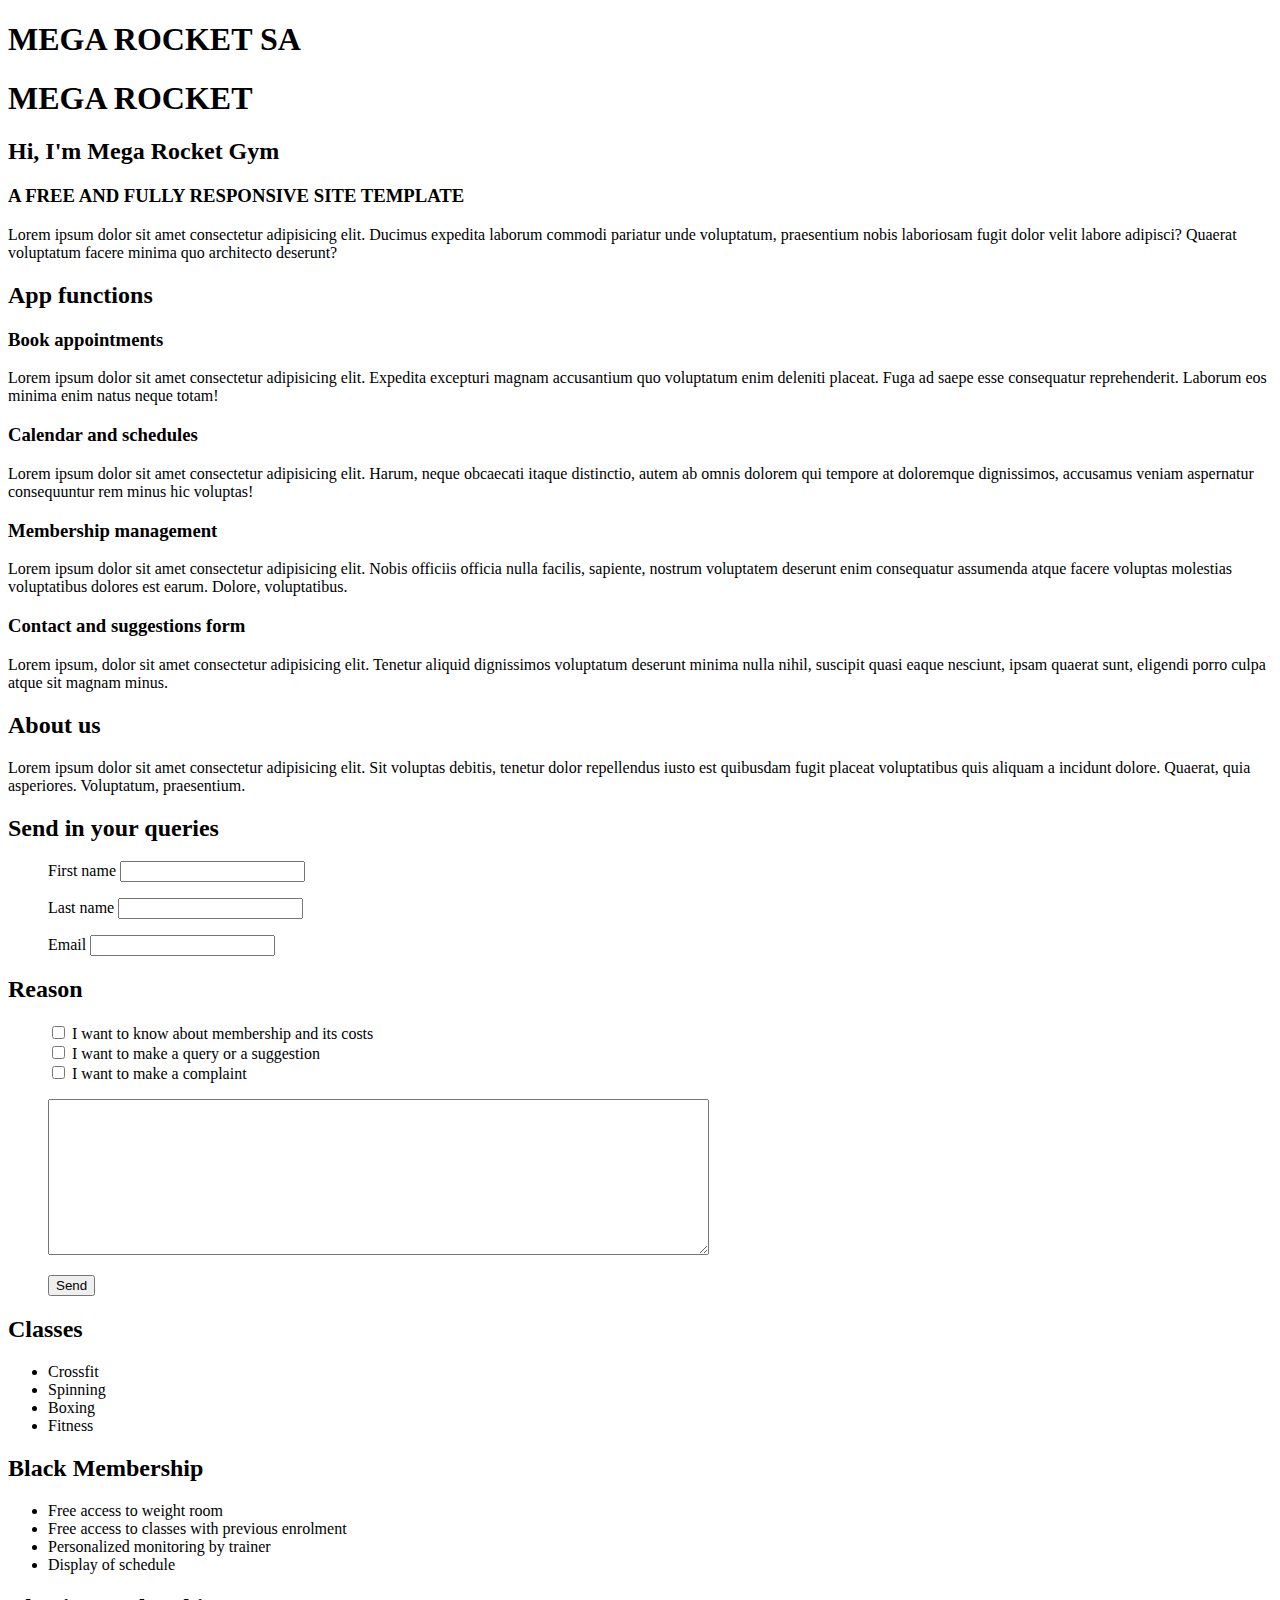
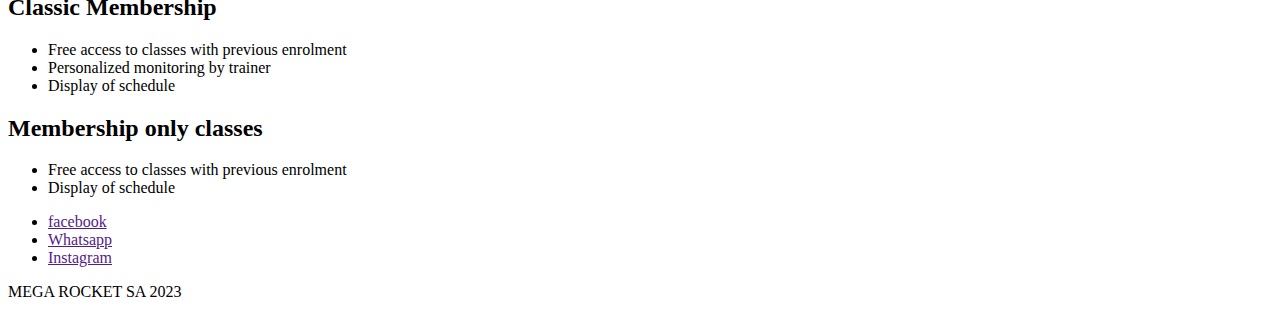
<file: Week-02/index.html>
<!DOCTYPE html>
<html lang="en">
    <head>
        <meta charset="UTF-8">
        <meta http-equiv="X-UA-Compatible" content="IE=edge">
        <meta name="viewport" content="width=device-width, initial-scale=1.0">
        <title>Document</title>
    </head>
    <body>
        <header>
            <h1>MEGA ROCKET SA</h1>
        </header>
            <div>
                <h1>MEGA ROCKET</h1>
                <h2>Hi, I'm Mega Rocket Gym</h2>
                <h3>A FREE AND FULLY RESPONSIVE SITE TEMPLATE</h3>
                <p>Lorem ipsum dolor sit amet consectetur adipisicing elit. Ducimus expedita laborum commodi pariatur unde voluptatum, praesentium nobis laboriosam fugit dolor velit labore adipisci? Quaerat voluptatum facere minima quo architecto deserunt?</p>
            </div>
            <div>
                <h2>App functions</h2>
                <h3>Book appointments</h3>
                <p>Lorem ipsum dolor sit amet consectetur adipisicing elit. Expedita excepturi magnam accusantium quo voluptatum enim deleniti placeat. Fuga ad saepe esse consequatur reprehenderit. Laborum eos minima enim natus neque totam!</p>
                <h3>Calendar and schedules</h3>
                <p>Lorem ipsum dolor sit amet consectetur adipisicing elit. Harum, neque obcaecati itaque distinctio, autem ab omnis dolorem qui tempore at doloremque dignissimos, accusamus veniam aspernatur consequuntur rem minus hic voluptas!</p>
                <h3>Membership management</h3>
                <p>Lorem ipsum dolor sit amet consectetur adipisicing elit. Nobis officiis officia nulla facilis, sapiente, nostrum voluptatem deserunt enim consequatur assumenda atque facere voluptas molestias voluptatibus dolores est earum. Dolore, voluptatibus.</p>
                <h3>Contact and suggestions form</h3>
                <p>Lorem ipsum, dolor sit amet consectetur adipisicing elit. Tenetur aliquid dignissimos voluptatum deserunt minima nulla nihil, suscipit quasi eaque nesciunt, ipsam quaerat sunt, eligendi porro culpa atque sit magnam minus.</p>
            </div>
            <div>
                <h2>About us</h2>
                <p>Lorem ipsum dolor sit amet consectetur adipisicing elit. Sit voluptas debitis, tenetur dolor repellendus iusto est quibusdam fugit placeat voluptatibus quis aliquam a incidunt dolore. Quaerat, quia asperiores. Voluptatum, praesentium.</p>
            </div>
            <div>
                <form>
                    <h2>Send in your queries</h2>
                <ul>
                    <label>First name</label>
                    <input type="text" id="name" name="name">
                </ul>
                <ul>
                    <label for="lname">Last name</label>
                    <input type="text" id="lname" name="lname">
                </ul>
                <ul>
                    <label for="name">Email</label>
                    <input type="text" id="email" email="email">
                </ul>    
                
                <h2>Reason</h2>
                <ul>
                    <label><input type="checkbox" id="menbresiasycostos" value="membresiasycostos"> I want to know about membership and its costs</label><br>
                    <label><input type="checkbox" id="consulta" value="consulta"> I want to make a query or a suggestion</label><br>
                    <label><input type="checkbox" id="reclamo" value="reclamo"> I want to make a complaint</label><br>
                </ul>
                <ul>
                <textarea name="text" id="text" cols="80" rows="10"></textarea>
                </ul>
                <ul>
                <input type="button" value="Send">
                </ul>
                </form>
            </div>
            <div>
                <h2>Classes</h2>
                <ul>
                    <li>Crossfit</li>
                    <li>Spinning</li>
                    <li>Boxing</li>
                    <li>Fitness</li>
                </ul>
                <h2>Black Membership</h2>
                <ul>
                    <li>Free access to weight room</li>
                    <li>Free access to classes with previous enrolment</li>
                    <li>Personalized monitoring by trainer</li>
                    <li>Display of schedule</li>
                </ul>
                <h2>Classic Membership</h2>
                <ul>
                    <li>Free access to classes with previous enrolment</li>
                    <li>Personalized monitoring by trainer</li>
                    <li>Display of schedule</li>
                </ul>
                <h2>Membership only classes</h2>
                <ul>
                    <li>Free access to classes with previous enrolment</li>
                    <li>Display of schedule</li>
                </ul>
            </div>
        <footer>
            <ul>
                <li><a href="">facebook </a></li>
                <li><a href="">Whatsapp </a></li>
                <li><a href="">Instagram </a></li>
            </ul>

            MEGA ROCKET SA 2023
        </footer>
        
    </body>
</html>
</file>
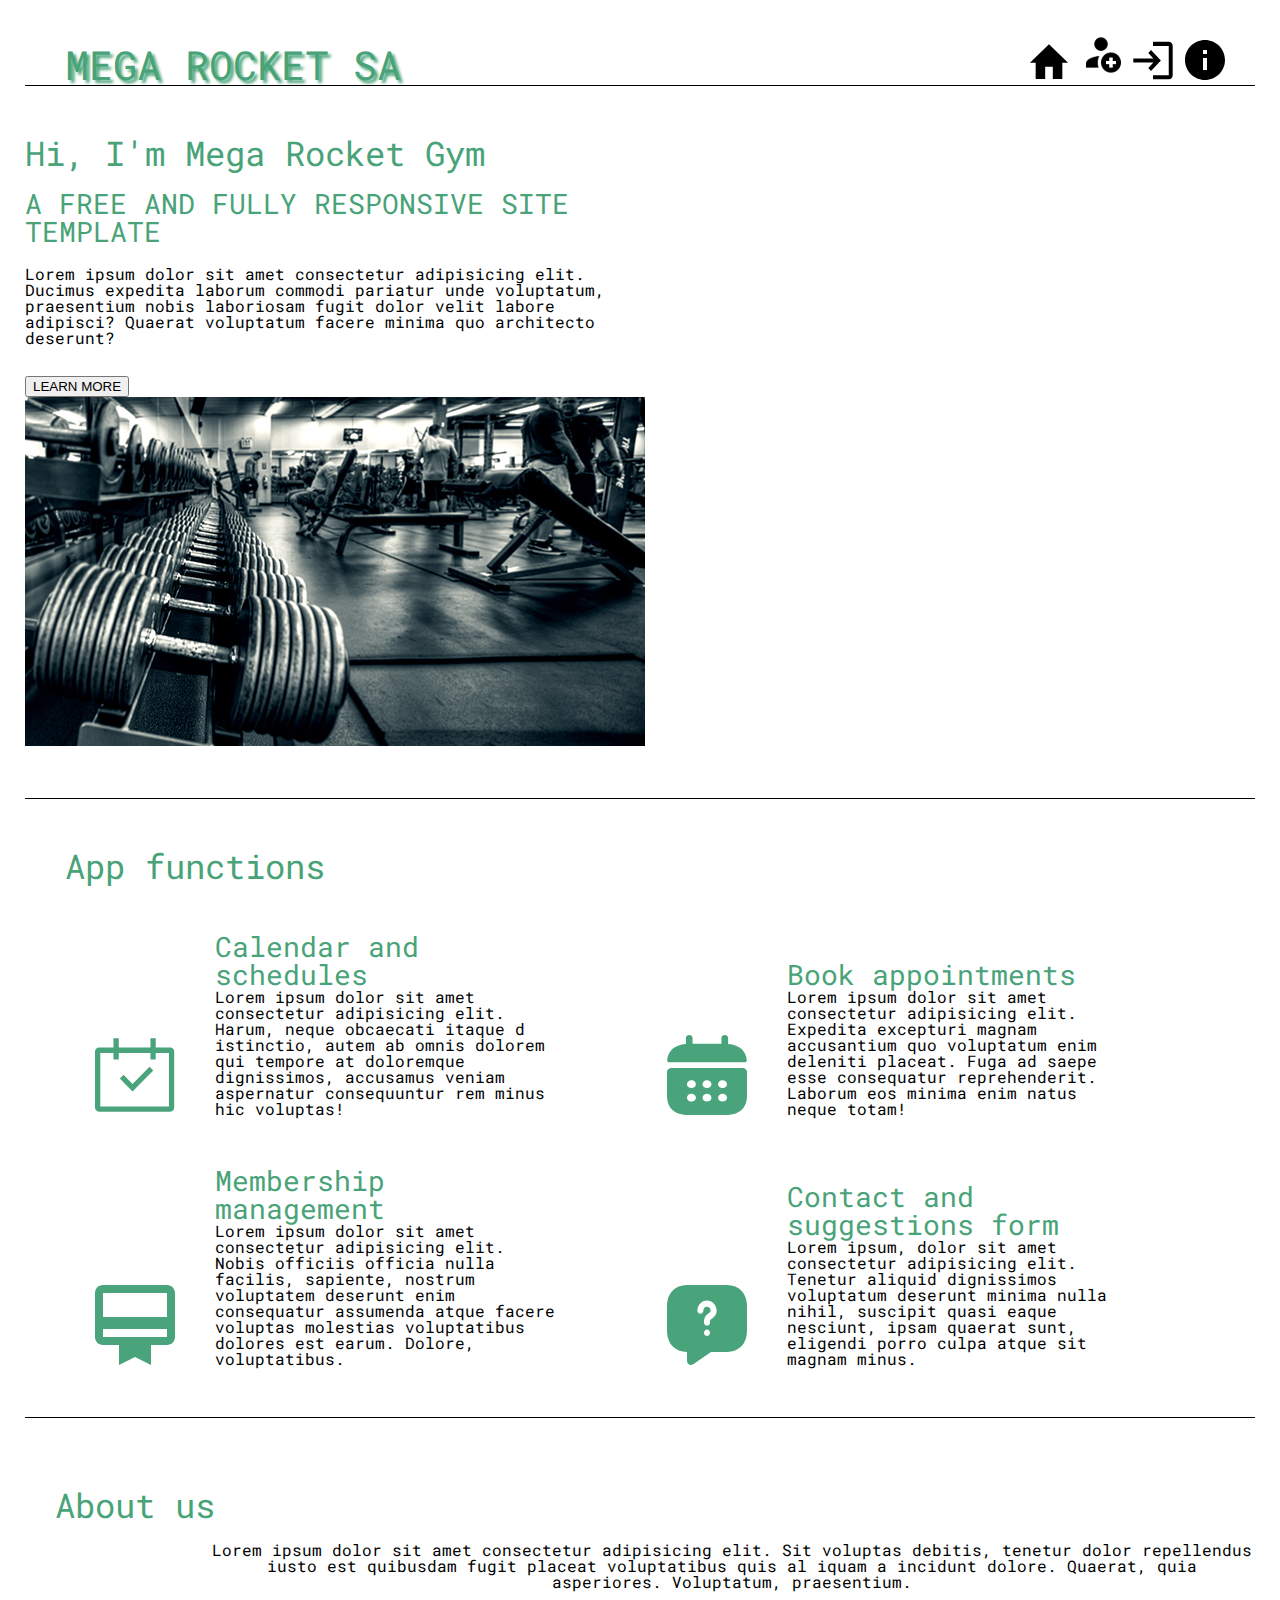
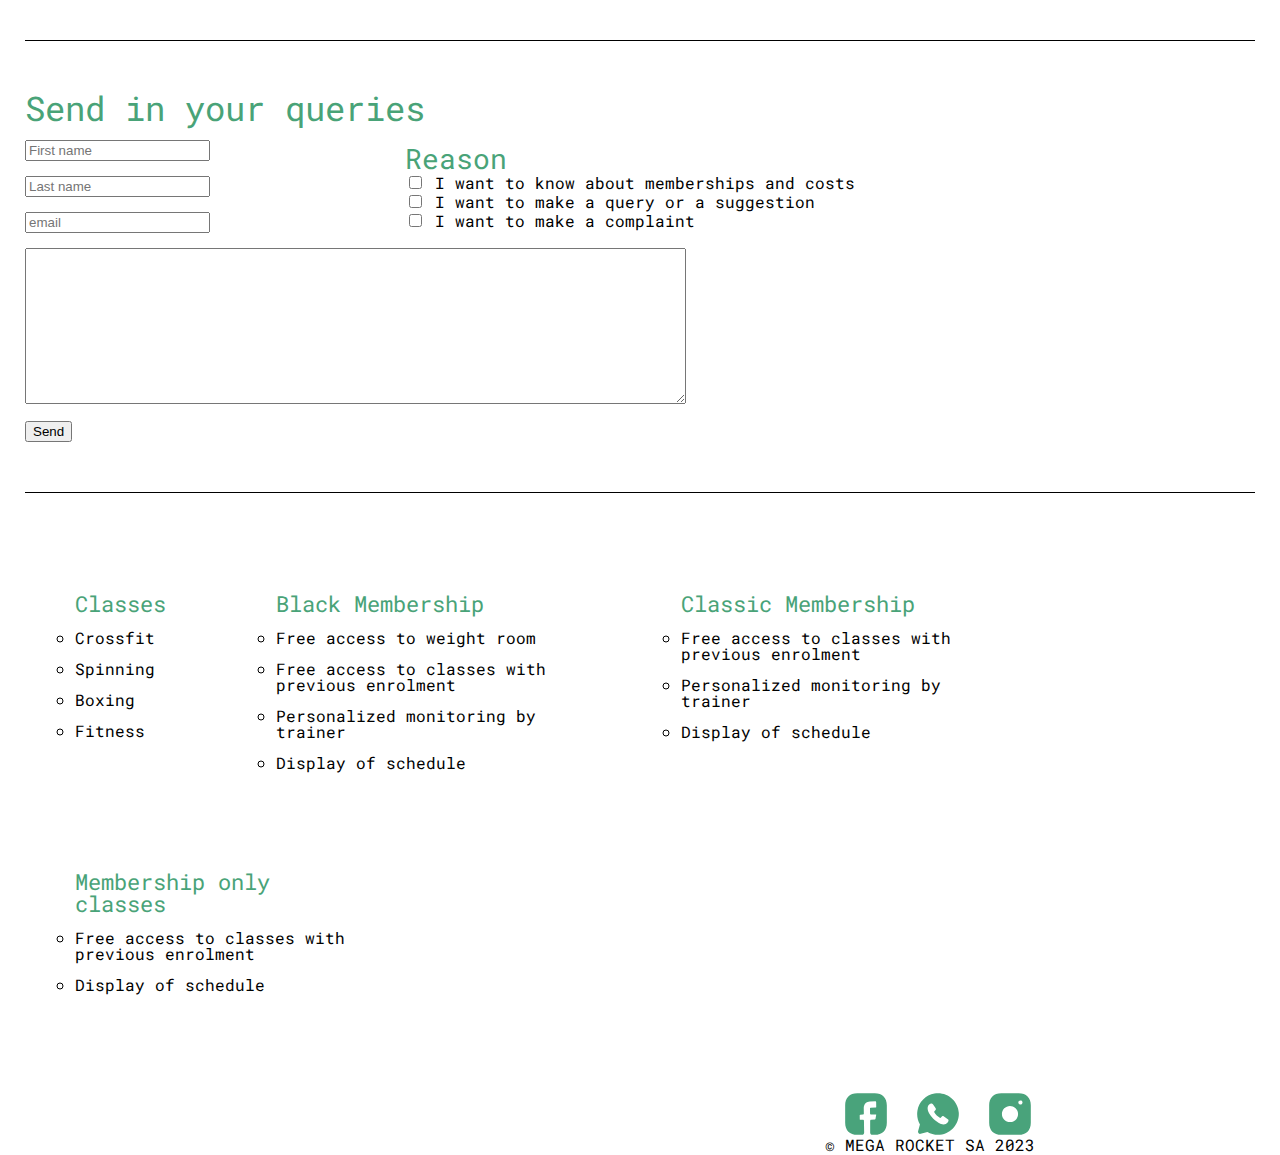
<file: Week-03/index.html>
<!DOCTYPE html>
<html lang="en">
    <head>
        <meta charset="UTF-8">
        <meta http-equiv="X-UA-Compatible" content="IE=edge">
        <meta name="viewport" content="width=device-width, initial-scale=1.0">
        <title>Document</title>
        <link rel="stylesheet" href="assets/css/reset.css">
        <link rel="stylesheet" href="assets/css/styles.css">
    </head>
    <body>
        <header>
            <h1>MEGA ROCKET SA</h1>
            <nav class="">   
                <img class="" src="assets/img/Vector.svg" alt="">
                <img class="" src="assets/img/Add User Male.svg" alt="">
                <img class="" src="assets/img/Vector (1).svg" alt="">
                <img class="" src="assets/img/Vector (2).svg" alt="">
            </nav>
        </header>
        <main>
            <section class="gym-presentation">
                <article class="article-hi">
                    <h2 class="hi-mega">hi, i'm mega rocket gym</h2>
                    <h3 class="free-and-fully">a free and fully responsive site template</h3>
                    <p class="hi-paragraph">Lorem ipsum dolor sit amet consectetur adipisicing elit. Ducimus expedita laborum commodi pariatur unde voluptatum, praesentium nobis laboriosam fugit dolor velit labore adipisci? Quaerat voluptatum facere minima quo architecto deserunt?</p>
                    <input class="button-hi" type="button" value="LEARN MORE">
                </article> 
                <img class="gym-img" src="assets/img/gimnasios-en-mar-del-plata.jpg" alt="gym image">
            </section>
            <section class="app">
                <h2 class="appfunctions">App functions</h2>
                <div class="group-article">
                    <article class="art">
                        <img class="img" src="assets/img/calendar.svg" alt="hi">
                        <div class="conteiner">
                            <h3>Calendar and schedules</h3>           
                            <p class="text">
                                Lorem ipsum dolor sit amet consectetur adipisicing elit. Harum, neque obcaecati itaque d
                                istinctio, autem ab omnis dolorem qui tempore at doloremque dignissimos, accusamus 
                                veniam aspernatur consequuntur rem minus hic voluptas!
                            </p>
                        </div> 
                    </article> 
                    <article class="art">
                        <img class="img" src="assets/img/book.svg" alt="hi">
                        <div class="conteiner">
                            <h3>Book appointments</h3>
                            <p class="text">
                                Lorem ipsum dolor sit amet consectetur adipisicing elit. Expedita excepturi magnam accusantium quo voluptatum enim deleniti placeat. Fuga ad saepe esse consequatur reprehenderit. Laborum eos minima enim natus neque totam!
                            </p>
                        </div> 
                    </article> 
                </div>
                <div class="group-article">               
                    <article class="art">
                        <img class="img" src="assets/img/membership.svg" alt="hi">
                        <div class="conteiner">
                            <h3>Membership management</h3>
                            <p class="text">
                                Lorem ipsum dolor sit amet consectetur adipisicing elit. Nobis officiis officia nulla 
                                facilis, sapiente, nostrum voluptatem deserunt enim consequatur assumenda atque 
                                facere voluptas molestias voluptatibus dolores est earum. Dolore, voluptatibus.
                            </p>
                        </div>
                    </article>
                    <article class="art">
                        <img class="img" src="assets/img/Vector (6).svg" alt="hi">
                        <div class="conteiner">      
                            <h3>Contact and suggestions form</h3>
                            <p class="text">
                                Lorem ipsum, dolor sit amet consectetur adipisicing elit. Tenetur aliquid dignissimos 
                                voluptatum deserunt minima nulla nihil, suscipit quasi eaque nesciunt, ipsam quaerat sunt, 
                                eligendi porro culpa atque sit magnam minus.
                            </p>
                        </div>   
                    </article>
                </div>
            </section>
            <section class="about">
                <h2 class="about-title">About us</h2>
                <p class="about-paragraph">Lorem ipsum dolor sit amet consectetur adipisicing elit. Sit 
                    voluptas debitis, tenetur dolor repellendus iusto est quibusdam fugit placeat voluptatibus quis al
                    iquam a incidunt dolore. Quaerat, quia asperiores. Voluptatum, praesentium.</p>
            </section>
            <section class="queries">          
                <article>
                    <form>
                        <h2>Send in your queries</h2>
                        <div class="contact-form">
                            <ul>
                                <li>
                                    <input class="text-box" placeholder="First name" type="text" id="name" name="name">
                                </li>
                                <li>
                                    <input class="text-box" placeholder="Last name" type="text" id="lname" name="lname">
                                </li>
                                <li>
                                    <input class="text-box" placeholder="email" type="email" id="email" email="email">
                                </li>
                            </ul>
                            <ul>   
                                <textarea class="text-box" name="text" id="text" cols="80" rows="10"></textarea>
                            </ul> 
                            <ul>
                                <input class="text-box" type="button" value="Send">
                            </ul>
                        </div>
                        <article class="reason">
                            <h3>Reason</h3>
                            <ul>
                                <li class="form">
                                    <input type="checkbox" id="menbresiasycostos" value="membresiasycostos">
                                    <label for="membership">I want to know about memberships and costs</label>
                                </li>
                                <li class="form">
                                    <input type="checkbox" id="question" name="question" value="question">
                                    <label for="question">I want to make a query or a suggestion</label>
                                </li>
                                <li class="form">
                                    <input type="checkbox" id="claim" name="claim" value="claim">
                                    <label for="claim">I want to make a complaint</label>
                                </li>
                            </ul>
                        </article>
                    </form>
                </article>
            </section>
            <section class="classes">
                <article class="list">
                    <h4>Classes</h4>
                    <ul>
                        <li class="icon-list">Crossfit</li>
                        <li class="icon-list">Spinning</li>
                        <li class="icon-list">Boxing</li>
                        <li class="icon-list">Fitness</li>
                    </ul>    
                </article>
                <article class="list">
                    <h4>Black Membership</h4>
                    <ul>
                        <li class="icon-list">Free access to weight room</li>
                        <li class="icon-list">Free access to classes with previous enrolment</li>
                        <li class="icon-list">Personalized monitoring by trainer</li>
                        <li class="icon-list">Display of schedule</li>
                    </ul>    
                </article>
                <article class="list">        
                    <h4>Classic Membership</h4>
                    <ul>
                        <li class="icon-list">Free access to classes with previous enrolment</li>
                        <li class="icon-list">Personalized monitoring by trainer</li>
                        <li class="icon-list">Display of schedule</li>
                    </ul>    
                </article>
                <article class="list">        
                    <h4>Membership only classes</h4>
                    <ul>
                        <li class="icon-list">Free access to classes with previous enrolment</li>
                        <li class="icon-list">Display of schedule</li>
                    </ul>    
                </article>
            </section>
        </main> 
        <footer>
            <article class="conteiner-footer">
                <a href="#"><img class="icon" src="assets/img/facebook.svg" alt="facebook"></a>
                <a href="#"><img class="icon" src="assets/img/whatsapp.svg" alt="whatsapp"></a>
                <a href="#"><img class="icon" src="assets/img/instagram.svg" alt="instagram"></a>
            </article>    
            <article class="conteiner-copyright">    
                <p> &#169 MEGA ROCKET SA 2023</p>
            </article>    
        </footer>   
    </body>
</html>
</file>
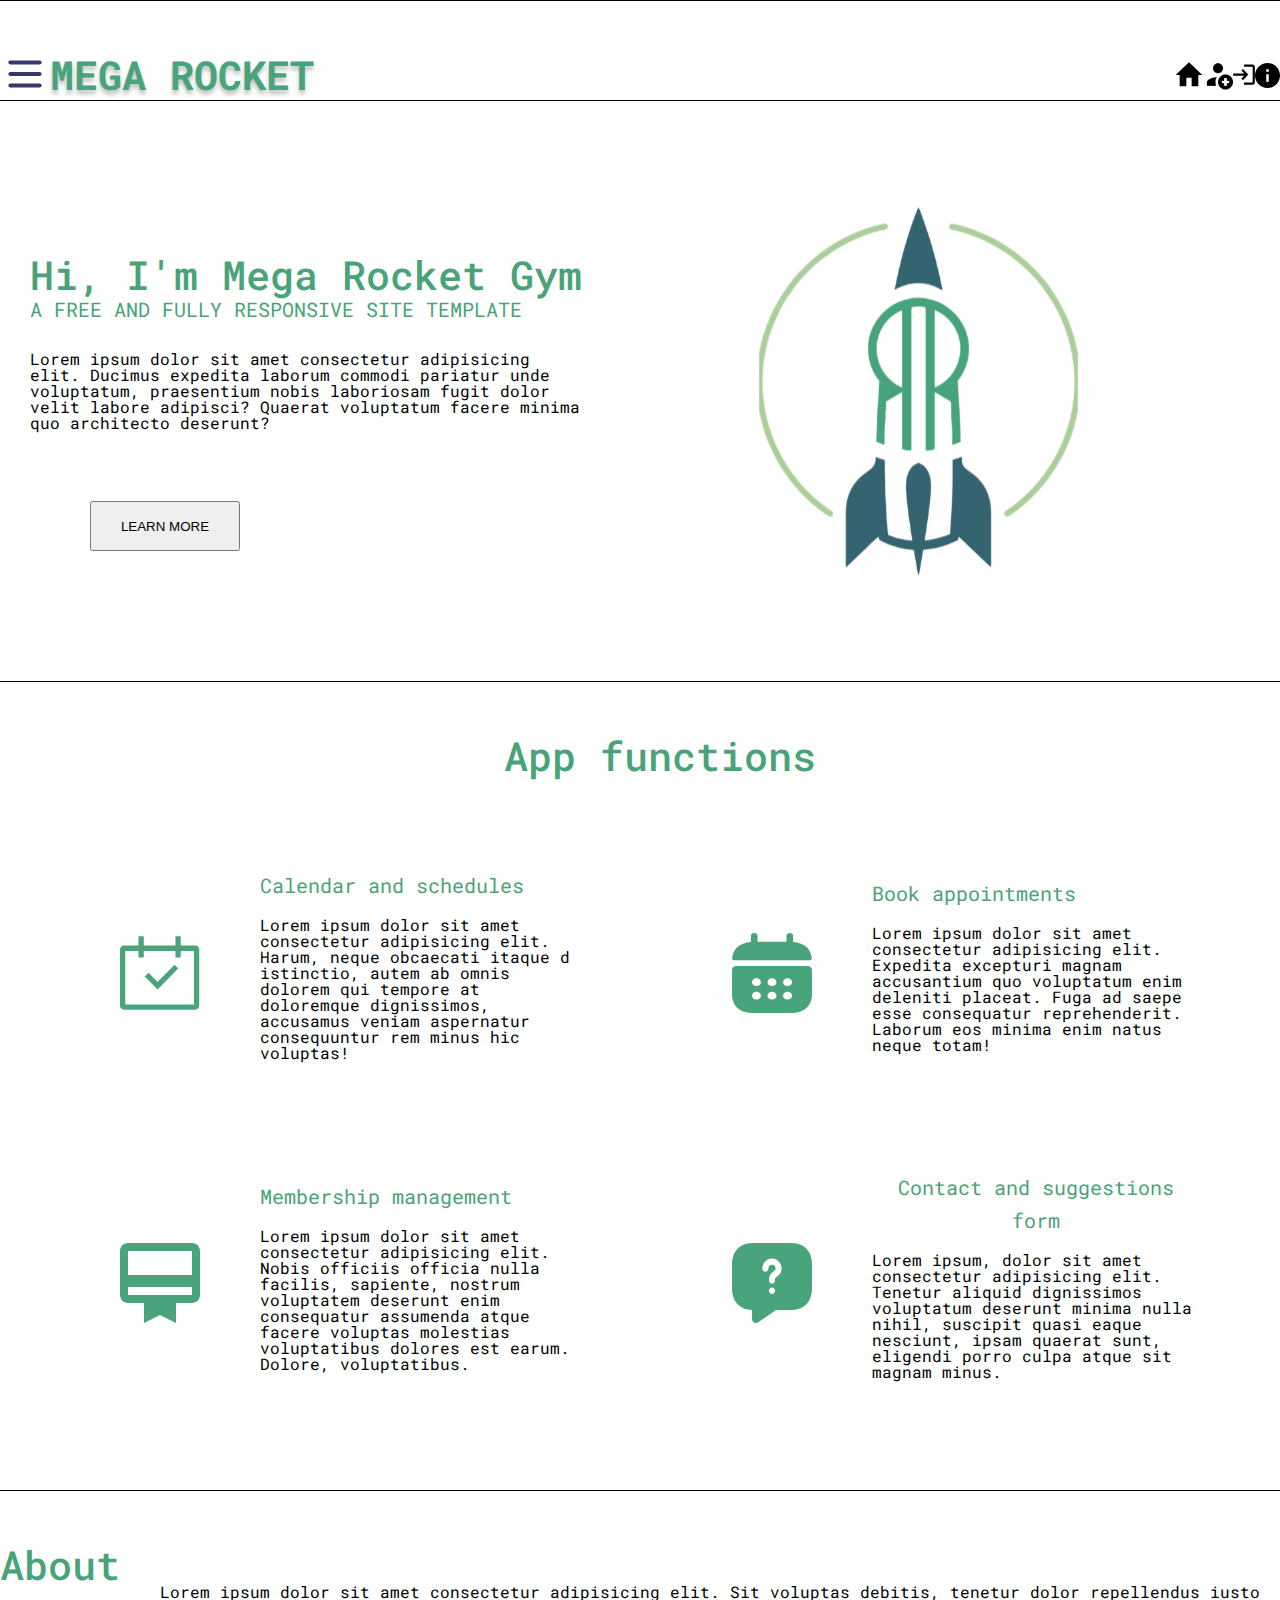
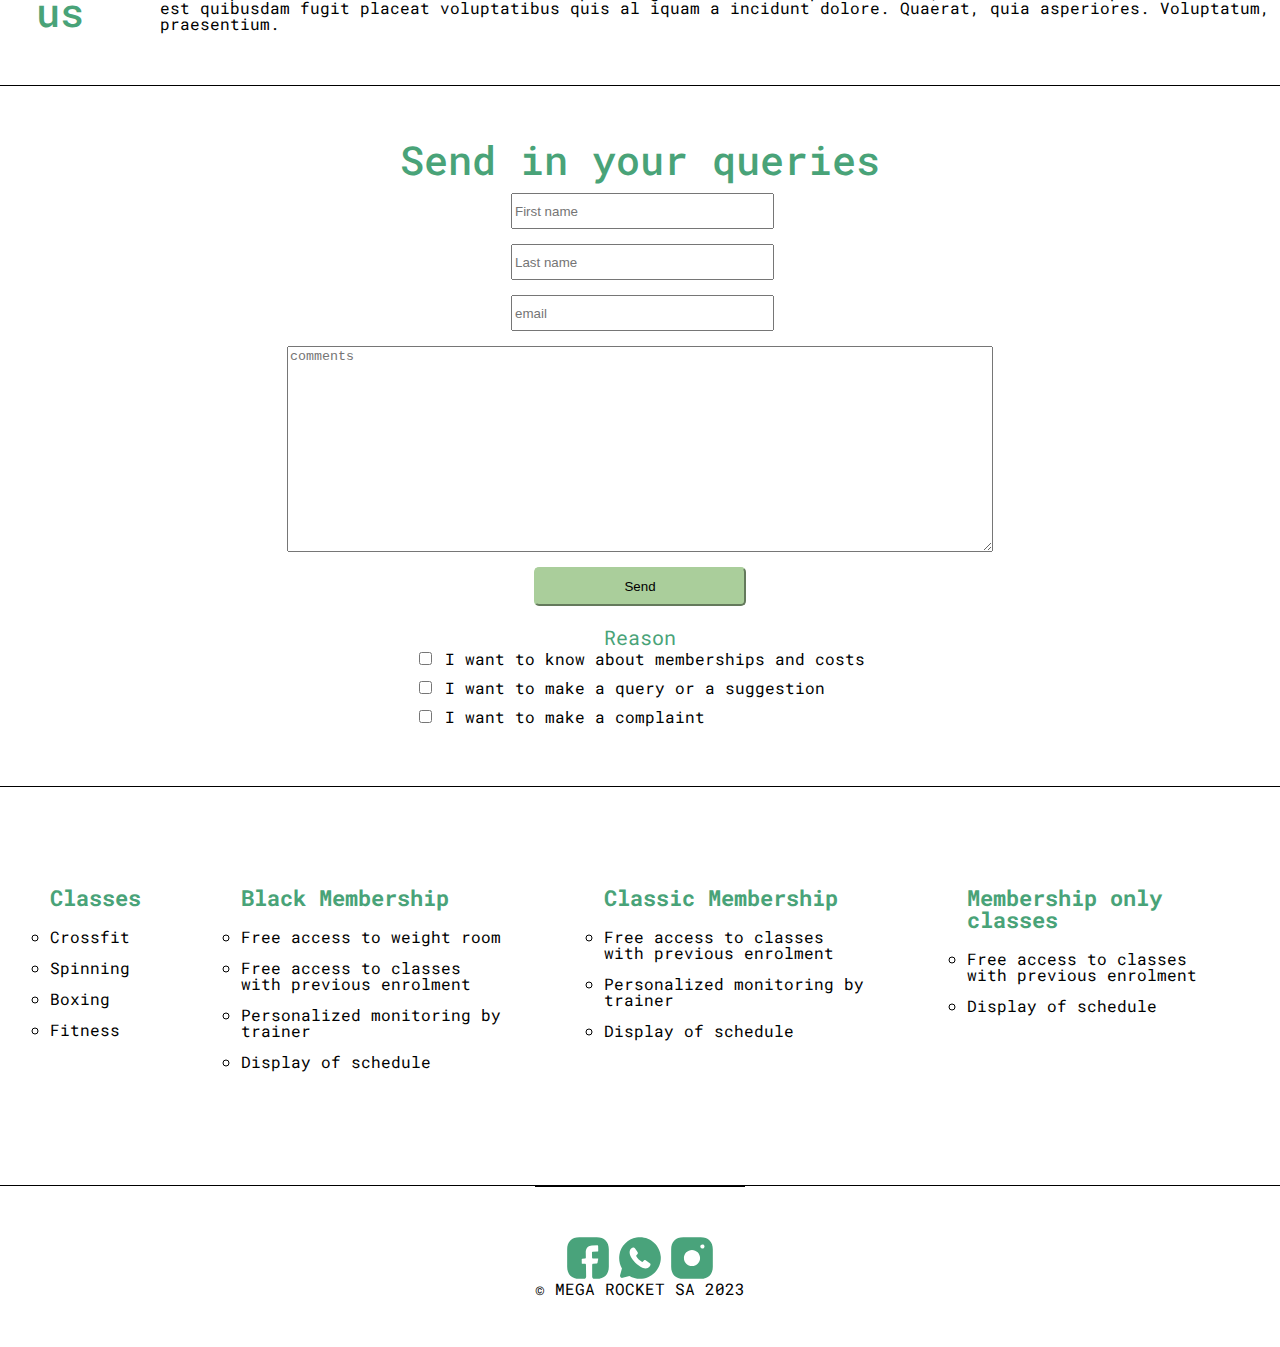
<file: Week-06/views/index.html>
<!DOCTYPE html>
<html lang="en">
    <head>
        <meta charset="UTF-8">
        <meta http-equiv="X-UA-Compatible" content="IE=edge">
        <meta name="viewport" content="width=device-width, initial-scale=1.0">
        <title>Document</title>
        <link rel="stylesheet" href="../css/reset.css">
        <link rel="stylesheet" href="../css/style.css">
        <link rel="stylesheet" href="../css/header.css">
        <link rel="stylesheet" href="../css/footer.css">
        <link rel="stylesheet" href="../css/appfunctions.css">
        <link rel="stylesheet" href="../css/about us.css">
        <link rel="stylesheet" href="../css/queries.css">
        <link rel="stylesheet" href="../css/Gym presentation.css">
        <link rel="stylesheet" href="../css/activities.css">
    </head>
    <body>
        <header>
            <section class="container-header">
                <div class="main-mega">
                    <a href="#"><img class="main-img" src="../../assets/img/main.svg" alt="main-img"></a>
                    <h1>MEGA ROCKET</h1>
                </div>
                <h3 class="free">a free and fully responsive site template</h3>
                <nav>
                    <a href="../views/index.html"><img class="nav-img" src="../../assets/img/Vector.svg" alt=""></a>
                    <a href="../views/sign-up.html"><img class="nav-img" src="../../assets/img/Add User Male.svg" alt=""></a>
                    <a href="../views/login.html"><img class="nav-img" src="../../assets/img/Vector (1).svg" alt=""></a>
                    <img class="nav-img" src="../../assets/img/Vector (2).svg" alt="">
                </nav>
            </section>
        </header>
        <main>
            <section class="container-megarocket">
                <div class="gym-presentation">
                    <article class="article-hi">
                        <h2 class="hi-mega">hi, i'm mega rocket gym</h2>
                        <h3 class="free-and-fully">a free and fully responsive site template</h3>
                        <p class="hi-paragraph">Lorem ipsum dolor sit amet consectetur adipisicing elit. Ducimus expedita laborum commodi pariatur unde voluptatum, praesentium nobis laboriosam fugit dolor velit labore adipisci? Quaerat voluptatum facere minima quo architecto deserunt?</p>
                        <input class="button-hi" type="button" value="LEARN MORE">
                    </article> 
                    <img class="gym-img" src="../../assets/img/LOGO.svg" alt="gym image">  
                </div>
            </section>
            <section class="container-appfunctions">
                <div class="app">
                    <h2 class="appfunctions">App functions</h2>
                    <div class="group-article">
                        <article class="art">
                            <img class="img" src="../../assets/img/calendar.svg" alt="hi">
                            <div class="conteiner">
                                <h3>Calendar and schedules</h3>
                                <p class="text">
                                    Lorem ipsum dolor sit amet consectetur adipisicing elit. Harum, neque obcaecati itaque d
                                    istinctio, autem ab omnis dolorem qui tempore at doloremque dignissimos, accusamus 
                                    veniam aspernatur consequuntur rem minus hic voluptas!
                                </p>
                            </div> 
                        </article> 
                        <article class="art">
                            <img class="img" src="../../assets/img/book.svg" alt="hi">
                            <div class="conteiner">
                                <h3>Book appointments</h3>
                                <p class="text">
                                    Lorem ipsum dolor sit amet consectetur adipisicing elit. Expedita excepturi magnam accusantium quo voluptatum enim deleniti placeat. Fuga ad saepe esse consequatur reprehenderit. Laborum eos minima enim natus neque totam!
                                </p>
                            </div> 
                        </article> 
                    </div>
                    <div class="group-article">               
                        <article class="art">
                            <img class="img" src="../../assets/img/membership.svg" alt="hi">
                            <div class="conteiner">
                                <h3>Membership management</h3>
                                <p class="text">
                                    Lorem ipsum dolor sit amet consectetur adipisicing elit. Nobis officiis officia nulla 
                                    facilis, sapiente, nostrum voluptatem deserunt enim consequatur assumenda atque 
                                    facere voluptas molestias voluptatibus dolores est earum. Dolore, voluptatibus.
                                </p>
                            </div>
                        </article>
                        <article class="art">
                            <img class="img" src="../../assets/img/Vector (6).svg" alt="hi">
                            <div class="conteiner">      
                                <h3>Contact and suggestions form</h3>
                                <p class="text">
                                    Lorem ipsum, dolor sit amet consectetur adipisicing elit. Tenetur aliquid dignissimos 
                                    voluptatum deserunt minima nulla nihil, suscipit quasi eaque nesciunt, ipsam quaerat sunt, 
                                    eligendi porro culpa atque sit magnam minus.
                                </p>
                            </div>   
                        </article>
                    </div>
                </div>
            </section>
            <section>
                <div class="about">
                    <h2 class="about-title">About us</h2>
                    <p class="about-paragraph">Lorem ipsum dolor sit amet consectetur adipisicing elit. Sit 
                        voluptas debitis, tenetur dolor repellendus iusto est quibusdam fugit placeat voluptatibus quis al
                        iquam a incidunt dolore. Quaerat, quia asperiores. Voluptatum, praesentium.</p>
                </div>    
            </section>
            <section class="conteiner-queries">
                <div class="queries">        
                    <article>
                        <form>
                            <h2>Send in your queries</h2>
                            <div class="contact-form">
                                <ul>
                                    <li>
                                        <input class="text-box" placeholder="First name" type="text" id="name" name="name">
                                    </li>
                                    <li>
                                        <input class="text-box" placeholder="Last name" type="text" id="lname" name="lname">
                                    </li>
                                    <li>
                                        <input class="text-box" placeholder="email" type="email" id="email" email="email">
                                    </li>
                                </ul>
                                <textarea placeholder="comments" class="text-area" name="text" id="text" cols="34" rows="5"></textarea>
                                <input class="button-box" type="button" value="Send">
                            </div>
                            <article class="reason">
                                <h3>Reason</h3>
                                <ul>
                                    <li class="form">
                                        <input type="checkbox" id="menbresiasycostos" value="membresiasycostos">
                                        <label for="membership">I want to know about memberships and costs</label>
                                    </li>
                                    <li class="form">
                                        <input type="checkbox" id="question" name="question" value="question">
                                        <label for="question">I want to make a query or a suggestion</label>
                                    </li>
                                    <li class="form">
                                        <input type="checkbox" id="claim" name="claim" value="claim">
                                        <label for="claim">I want to make a complaint</label>
                                    </li>
                                </ul>    
                            </article>
                        </form>
                    </article>
                </div>  
            </section>
            <section>
                <div class="activities">
                    <article class="list">
                        <h4 class="title-activities">Classes</h4>
                        <ul>
                            <li class="icon-list">Crossfit</li>
                            <li class="icon-list">Spinning</li>
                            <li class="icon-list">Boxing</li>
                            <li class="icon-list">Fitness</li>
                        </ul>   
                    </article>
                    <article class="list">
                        <h4 class="title-activities">Black Membership</h4>
                        <ul>
                            <li class="icon-list">Free access to weight room</li>
                            <li class="icon-list">Free access to classes with previous enrolment</li>
                            <li class="icon-list">Personalized monitoring by trainer</li>
                            <li class="icon-list">Display of schedule</li>  
                        </ul>
                    </article>
                    <article class="list">        
                        <h4 class="title-activities">Classic Membership</h4>
                        <ul>
                            <li class="icon-list">Free access to classes with previous enrolment</li>
                            <li class="icon-list">Personalized monitoring by trainer</li>
                            <li class="icon-list">Display of schedule</li> 
                        </ul>      
                    </article>
                    <article class="list">        
                        <h4 class="title-activities">Membership only classes</h4>
                        <ul>
                            <li class="icon-list">Free access to classes with previous enrolment</li>
                            <li class="icon-list">Display of schedule</li>
                        </ul>       
                    </article>
                </div>    
            </section>
        </main> 
        <footer>
            <section class="container-footer">
                <article class="conteiner-footer">
                    <a href="#"><img class="icon" src="../../assets/img/facebook.svg" alt="facebook"></a>
                    <a href="#"><img class="icon" src="../../assets/img/whatsapp.svg" alt="whatsapp"></a>
                    <a href="#"><img class="icon" src="../../assets/img/instagram.svg" alt="instagram"></a>
                </article>    
                <article class="conteiner-copyright">    
                    <p> &#169 MEGA ROCKET SA 2023</p>
                </article>
            </section>    
        </footer>   
    </body>
</html>
</file>
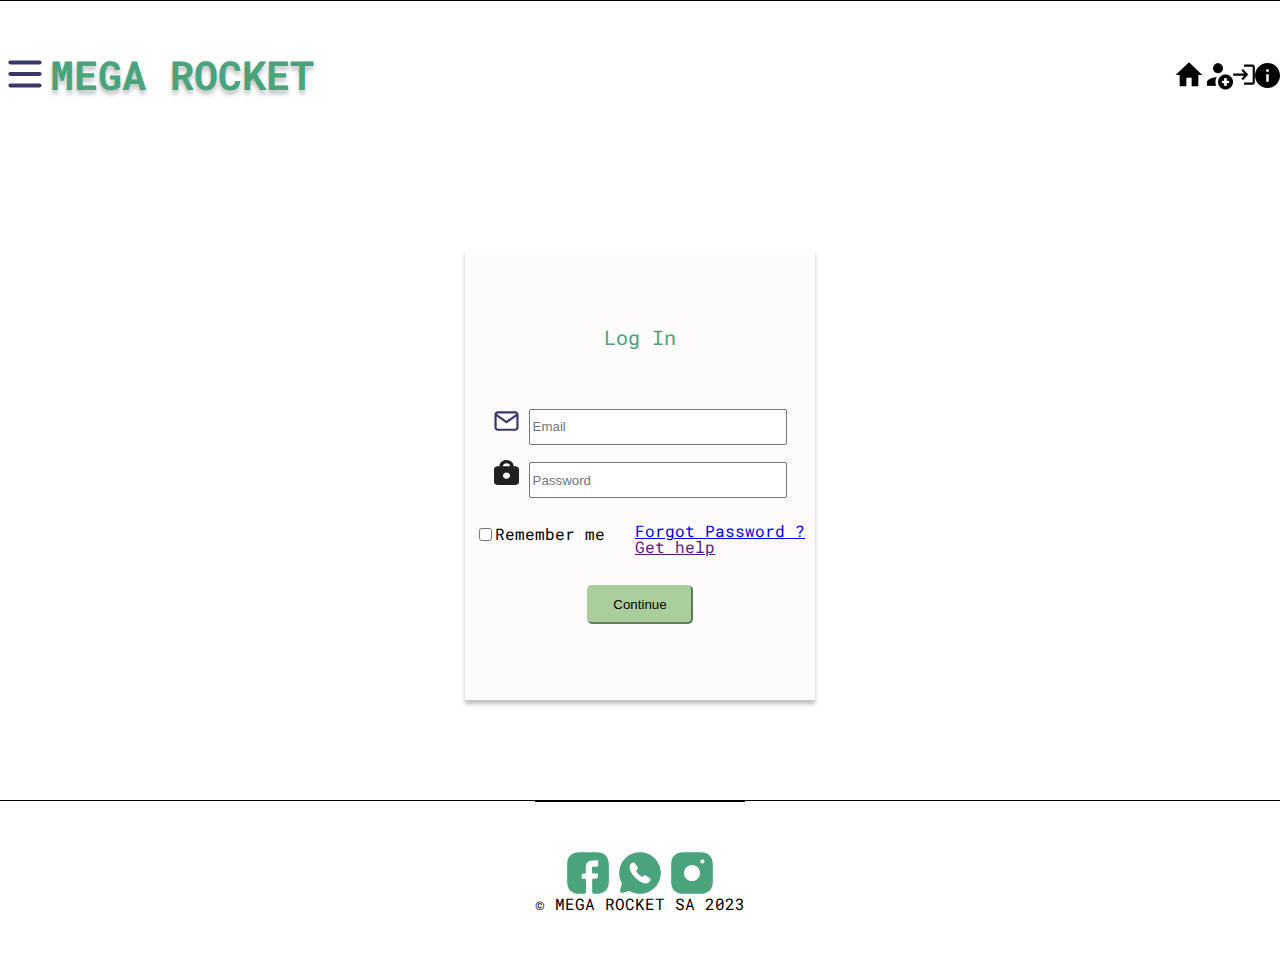
<file: Week-06/views/login.html>
<!DOCTYPE html>
<html lang="en">
<head>
    <meta charset="UTF-8">
    <meta http-equiv="X-UA-Compatible" content="IE=edge">
    <meta name="viewport" content="width=device-width, initial-scale=1.0">
    <link rel="stylesheet" href="../../Week-06/css/reset.css">
    <link rel="stylesheet" href="../../Week-06/css/style.css">
    <link rel="stylesheet" href="../../Week-06/css/header.css">
    <link rel="stylesheet" href="../../Week-06/css/footer.css">
    <link rel="stylesheet" href="../../Week-06/css/login.css">
    <title>Document</title>
    <script src="../../Week-06/js/login.js"></script>
</head>
<body>
    <header>
        <section class="container-header">
            <div class="main-mega">
                <a href="#"><img class="main-img" src="../../assets/img/main.svg" alt="main-img"></a>
                <h1>MEGA ROCKET</h1>
            </div>
            <nav>
                <a href="../views/index.html"><img class="nav-img" src="../../assets/img/Vector.svg" alt=""></a>
                <a href="../views/sign-up.html"><img class="nav-img" src="../../assets/img/Add User Male.svg" alt=""></a>
                <a href="../views/login.html"><img class="nav-img" src="../../assets/img/Vector (1).svg" alt=""></a>
                <img class="nav-img" src="../../assets/img/Vector (2).svg" alt="">
            </nav>
        </section>
    </header>
    <main>
        <div class="box-user">
            <h3>log in</h3>
            <form>
                <fieldset>
                    <img class="icons" src="../../assets/img/cart.svg" alt="mail">
                    <label for="Email"></label>
                    <input class="text-box" placeholder="Email" type="Email" id="Email" >
                    <span class="correct" id="emailErrorMsg"></span>
                </fieldset>
                <fieldset>
                    <img class="icons" src="../../assets/img/lock.svg" alt="Password">
                    <label for="Password"></label>
                    <input class="text-box" placeholder="Password" type="Password" id="Password" Password="Password">
                    <span class="correct" id="passwordErrorMsg"></span>
                </fieldset>
            <div class="text-remember">
                <input type="checkbox" id="Remember-me" value="Remember-me">
                <label for="Remember-me">Remember me</label>
                <div class="pass">
                    <a href="#">Forgot Password ?</a>
                    <a href="">Get help</a>
                </div>
            </div>
            <div>
                <input class="button-continue" type="button" value="Continue" id="login-button">
                <span class="correctInputs" id=""></span>
            </div>
            </form>
        </div>
    </main>
    <footer>
        <section class="container-footer">
            <article class="conteiner-footer">
                <a href="#"><img class="icon" src="../../assets/img/facebook.svg" alt="facebook"></a>
                <a href="#"><img class="icon" src="../../assets/img/whatsapp.svg" alt="whatsapp"></a>
                <a href="#"><img class="icon" src="../../assets/img/instagram.svg" alt="instagram"></a>
            </article>
            <article class="conteiner-copyright">
                <p> &#169 MEGA ROCKET SA 2023</p>
            </article>
        </section>
    </footer>
</body>
</html>
</file>
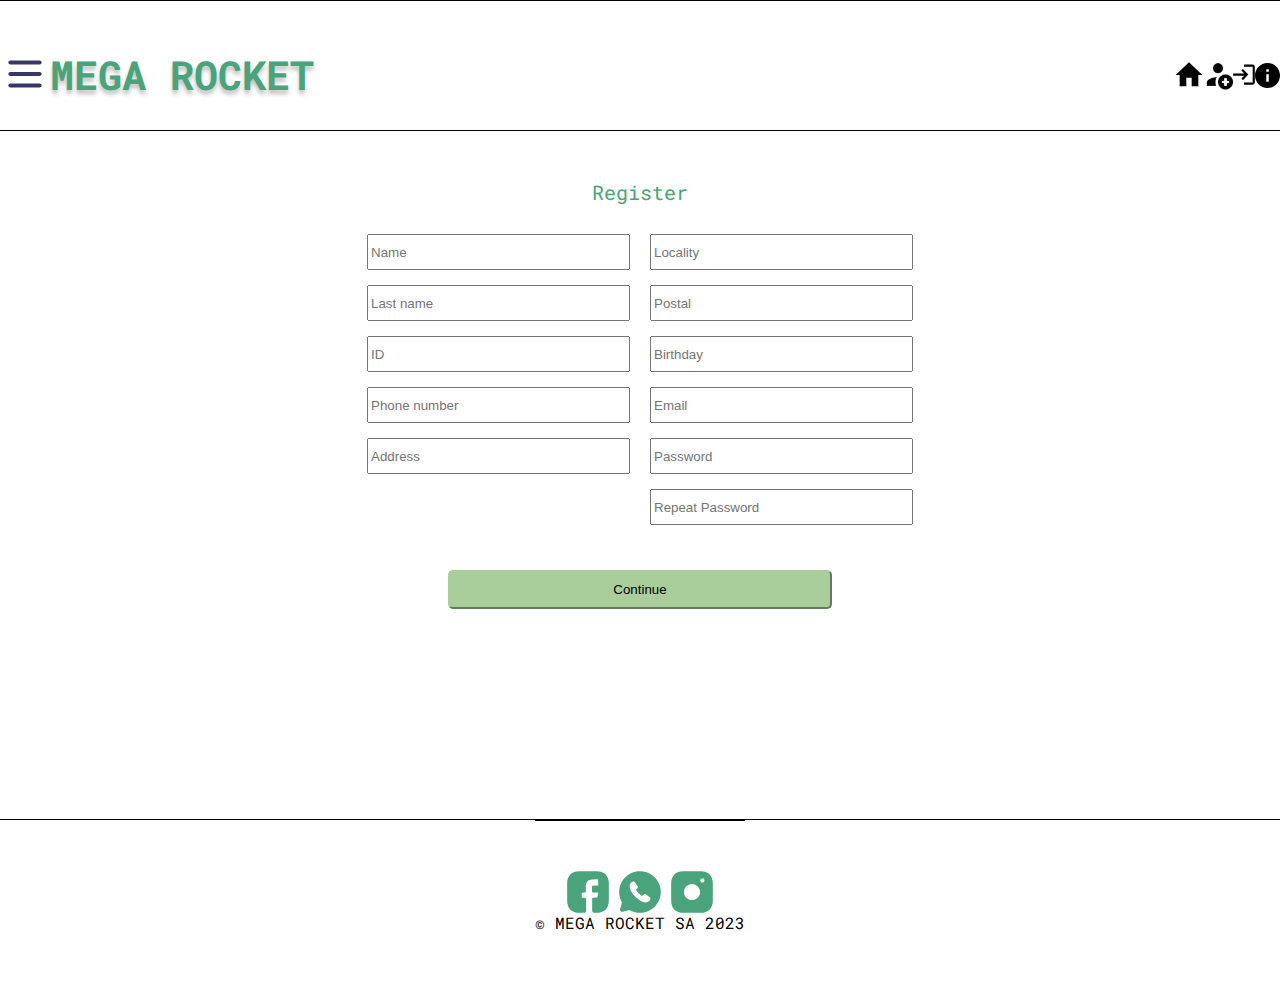
<file: Week-06/views/sign-up.html>
<!DOCTYPE html>
<html lang="en">
<head>
    <meta charset="UTF-8">
    <meta http-equiv="X-UA-Compatible" content="IE=edge">
    <meta name="viewport" content="width=device-width, initial-scale=1.0">
    <link rel="stylesheet" href="../../Week-06/css/reset.css">
    <link rel="stylesheet" href="../../Week-06/css/sign-up.css">
    <link rel="stylesheet" href="../../Week-06/css/style.css">
    <link rel="stylesheet" href="../../Week-06/css/header.css">
    <link rel="stylesheet" href="../../Week-06/css/footer.css">
    <title>Document</title>
    <script src="../../Week-06/js/sign-up.js"></script>
</head>
<body>
    <header>
        <section class="container-header">
            <div class="main-mega">
                <a href="#"><img class="main-img" src="../../assets/img/main.svg" alt="main-img"></a>
                <h1>MEGA ROCKET</h1>
            </div>
            <nav>
                <a href="../views/index.html"><img class="nav-img" src="../../assets/img/Vector.svg" alt=""></a>
                <a href="../views/sign-up.html"><img class="nav-img" src="../../assets/img/Add User Male.svg" alt=""></a>
                <a href="../views/login.html"><img class="nav-img" src="../../assets/img/Vector (1).svg" alt=""></a>
                <img class="nav-img" src="../../assets/img/Vector (2).svg" alt="">
            </nav>
        </section>
    </header>
    <main>
        <section class="regist">
            <h3>register</h3>
                <div class="box-register">
                    <form>
                        <div>
                        <fieldset>
                            <label for="Name"></label>
                            <input class="text-box" placeholder="Name" type="text" id="Name" name="Name">
                            <span id="nameError" class="correct"></span>
                        </fieldset>
                        <fieldset>
                            <label for="Last name"></label>
                            <input class="text-box"  placeholder="Last name" type="text" id="Last-name" name="Last name">
                            <span id="lastnameerror" class="correct"></span>
                        </fieldset>
                        <fieldset>
                            <label for="ID"></label>
                            <input class="text-box" placeholder="ID" type="text" id="Id" name="ID">
                            <span id="idmsg" class="correct"></span>
                        </fieldset>
                        <fieldset>
                            <label for="Phone number"></label>
                            <input class="text-box" placeholder="Phone number" id="Phone" name="Phone number">
                            <span id="phoneMsg" class="correct"></span>
                        </fieldset>
                        <fieldset>
                            <label for="Adress"></label>
                            <input class="text-box" placeholder="Address"  type="text" id="Address" name="Adress">
                            <span id="addressMsg" class="correct"></span>
                        </fieldset>
                        </div>
                        <div class="date">
                        <fieldset>
                            <label for="Locality"></label>
                            <input class="text-box" placeholder="Locality" type="text" id="Locality" name="Locality">
                            <span id="LocalityMsg" class="correct"></span>
                        </fieldset>
                        <fieldset>
                            <label for = "Postal"></label>
                            <input class="text-box" placeholder="Postal" type="text" id="Postal" name="Postal">
                            <span id="postalMsg" class="correct"></span>
                        </fieldset>
                        <fieldset>
                            <label for="Date of birth "></label>
                            <input class="text-box" type="text" placeholder="Birthday" id="Birthday" name="Birthday">
                            <span id="birthdayMsg" class="correct"></span>
                        </fieldset>
                        <fieldset>
                            <label for="Email"></label>
                            <input class="text-box" placeholder="Email" type="text" id="Email" name="Email">
                            <span id="emailErrorMsg" class="correct"></span>
                        </fieldset>
                        <fieldset>
                            <label for="Password"></label>
                            <input class="text-box" placeholder="Password" type="text" id="Password" name="Password">
                            <span id="passwordErrorMsg" class="correct"></span>
                        </fieldset>
                        <fieldset>
                            <label for="Repeat Password"></label>
                            <input class="text-box" placeholder="Repeat Password" type="text" id="RepeatPassword" name="Repeat Password">
                            <span id="repeatPasswordErrorMsg" class="correct"></span>
                        </fieldset>
                        </div>
                </div>
                <input class="button-continue" type="button" value="Continue">
        </section>
    </main>
    <footer>
        <section class="container-footer">
            <article class="conteiner-footer">
                <a href="#"><img class="icon" src="../../assets/img/facebook.svg" alt="facebook"></a>
                <a href="#"><img class="icon" src="../../assets/img/whatsapp.svg" alt="whatsapp"></a>
                <a href="#"><img class="icon" src="../../assets/img/instagram.svg" alt="instagram"></a>
            </article>
            <article class="conteiner-copyright">
                <p>&#169 MEGA ROCKET SA 2023</p>
            </article>
        </section>
    </footer>
</body>
</html>
</file>
<file: Week-03/assets/css/styles.css>
@import url('https://fonts.googleapis.com/css2?family=Roboto+Mono:wght@400;500&display=swap');

body {
    font-family: 'Roboto Mono', monospace;
    margin: 25px;
}
header {
    font-size: 20px;
    color: #49A378;
    text-shadow: 3px 3px 3px;
    padding-left: 40px;
    border-bottom: 1px black;
}

nav {
    display: inline-block;
   }

h1 {
    display: inline-block;
    width: 80%;
    font-size: 40px;
}

h2{
    color: #49A378;
    font-size: 34px;
}

h3 { 
    color: #49A378;
    font-size: 28px;
}

h4 {
    color: #49A378;
    font-size: 22px;
}
 
nav img {width: 40px;}

section {
    border-top: 1px solid black;
    padding-top: 50px;
    padding-bottom: 50px;
}

/* ¡¡¡¡¡¡¡¡¡¡¡¡¡¡GYM PRESENTATION !!!!!!!!!!!!!!!!!!!!!!!!!!!!!! */
.gym-presentation {
    position:relative;
    display: inline-block;
}

.article-hi {
    position: relative;
    display: inline-block;
    max-width: 49%;
    vertical-align: top;
    margin-right: 80px;
}

.hi-mega{
    text-transform: capitalize;
}

.free-and-fully {
    padding-top: 20px;
    text-transform: uppercase;
}

.hi-paragraph {
    padding-top: 20px;
    padding-bottom: 20px;
    max-width: 100%;
    text-align: left;
}

.button-hi {
    margin-top: 10px;
}
.gym-img {display: inline-block;}

/* !!!!!!!!!!!!!!!!!!!!!!!!!!!!!!!!!!!!!!!!!!!!!!!!!!!!!!!!!!!!!!!!!! */

/* ¡¡¡¡¡¡¡¡¡¡¡¡¡¡¡¡¡¡¡¡¡¡¡¡¡¡¡¡¡¡¡ APP FUNCTIONS !!!!!!!!!!!!!!!!!!!! */

.appfunctions{
    padding-left: 40px;
    color: #49A378;
}

.app {
    display: inline-block;
    width: 100%;
}
.art {
    display: inline-block;
    width: 40%;
    padding-left: 70px;
    padding-top: 50px;
}

.img {
    display: inline-block;
    width: 80px;
    height: 80px;
    margin-top: 30px;  
}

.conteiner {
    display: inline-block;
    width: 70%;
    padding-left: 30px;
}
/* !!!!!!!!!!!!!!!!!!!!!!!!!!!!!!!!!!!!!!!!!!!!!!!!!!!!!!!!!!!!!!!!!!!! */


/*¡¡¡¡¡¡¡¡¡¡¡¡¡¡¡¡¡¡¡¡¡¡¡¡¡¡¡¡¡¡¡¡¡¡¡¡¡¡¡¡ ABOUT!!!!!!!!!!!!!!!!!!!!!!! */
.about {display: inline-block;}

.about-title {
    display: inline-block;
    margin-top:20px;
    margin-left: 30px;
}
.about-paragraph {
    display:inline;
    position:relative;
    width:85%;
    float:right;
    vertical-align: top;
    text-align: center; 
    margin-top: 20px;
}

/* !!!!!!!!!!!!!!!!!!!!!!!!!!!!!!!!!!!!!!!!!!!!!!!!!!!!!!!!!!!!!!!!!!!!!! */
/* ¡¡¡¡¡¡¡¡¡¡¡¡¡¡¡¡¡¡¡¡¡¡¡¡¡¡¡queries!!!!!!!!!!!!!!!!!!!!!!!!!!!!!!!!!!!! */
.queries{
    position: relative;
    display: inline-block;
    width: 100%;
}
.contact-form{
    position: relative;
    display: inline-block;
    max-width: 49%; 
}
.reason{
    position: relative;
    display: inline-block;
    max-width: 49%; 
    top: 20px;
    right: 400px;
    float: right;
}
.text-box {
    margin-top: 15px;
}


.classes{
    position: relative;
    display: inline-block;
    max-width: 100%; 
    align-items: center;
}
.list{
    position: relative;
    display: inline-block;
    max-width: 24%; 
    vertical-align: top; 
    padding: 50px;
    
}
.icon-list{
    margin-top: 15px;
    list-style: circle;
}
/* !!!!!!!!!!!!!!!!!!!!!!!!!!!!!!!!!!!!!!!!!!!!! */
/* ¡¡¡¡¡¡¡¡¡¡¡¡¡¡¡¡¡¡¡footer!!!!!!!!!!!!!!!!!!!! */
footer{
    display: inline-block;
    position: relative;
    width: 80%;
    margin-left: 800px;
}
.icon{
    display: inline-block;
    position: relative;
    margin-left: 20px;
}
/* !!!!!!!!!!!!!!!!!!!!!!!!!!!!!!!!!!!!!!!!!!!!!!! */
</file>
<file: Week-06/css/style.css>
main{
    border-bottom: 1px solid black ;
}

section{
    padding-top: 50px;
    padding-bottom: 50px;
    border-top: 1px solid black;
}

h1 {
    width: fit-content;
    font-size: 40px;
    font-style: bold;
    font-weight: 700;
    line-height: 47px;
    line-height: 100%;
    text-shadow: 0px 4px 4px rgba(0, 0, 0, 0.25);
    text-align: center;
    text-transform: uppercase;
    color: #49a37b;
}

h2{
    font-size: 40px;
    font-weight: 500;
    line-height: 47px;
    letter-spacing: 0em;
    text-align: center;
    color: #49A378;
}

h3 { 
    font-size: 20px;
    font-weight: 400;
    line-height: 23px;
    letter-spacing: 0em;
    text-align: center;
    color: #49A378;
}

h4 {
    font-size: 22px;
    color: #49A378;
}
</file>
<file: Week-06/css/header.css>
header {
    font-size: 20px;
    color: #49A378;
}

.container-header{
    display: flex;
    flex-direction: column;
    justify-content: space-evenly;
    align-items: center;
}

.main-mega{
    display: flex;
    flex-direction: row;
    justify-content: center;
    align-items: center;
    width: 100%;
}

.main-img { 
    flex-direction: row;
    justify-items: center;
    align-items: center;
}

nav {
    display: flex;
    justify-content: space-around;
    align-items: center;
    width: 50%; 
}

@media screen and (min-width: 1025px){
    header { 
        width: 100%;
        height: 100px;
    }

    .container-header {
        display: flex;
        flex-direction: row;
        justify-content: space-between;
        align-items: center;
    }

    .main-mega{ 
        display: flex;
        flex-direction: row;
        justify-content: flex-start;
        align-items: center;
        width: 100%;
    }

    nav {
        flex-direction: row;
        justify-content: flex-end;
        align-items: center;
        width: 50%;
        }

}
</file>
<file: Week-06/css/footer.css>
footer{
    display: flex;
    flex-direction: row;
    justify-content: center;
    align-items: center;
}

.container-footer {
    display: flex;
    flex-direction: column;
    justify-content: center;
    align-items: center;
}

.icon{
    display: inline-flex;
    flex-direction: row;
    justify-content: center;
    align-items: center;   
}
</file>
<file: Week-06/css/appfunctions.css>
.container-appfunctions{
    display: flex;
    flex-direction: column;
    justify-content: center;
    align-items: center;
}
.app {
    display: flex;
    flex-direction: column;
    justify-content: center;
    align-items: center; 
}

.appfunctions{
    display: flex;
    justify-content: center;
    align-items: center;
    margin-bottom: 40px;
    color: #49A378;
}

.art {
    display: flex;
    flex-direction: column;
    justify-content: center;
    align-items: center;
    margin-bottom: 60px;
    padding: 0 30px 0 30px;
}

.img {
    width: 80px;
    margin-bottom: 15px;
} 

.conteiner h3 {
    margin-bottom: 15px;
    font-weight: 400;
    line-height: 33px;
    letter-spacing: 0em;
}

@media screen and (min-width: 601px){
        
    .app {
        display: flex;
        flex-direction: column;
        justify-content: center;
        align-items: center; 
    }
    
    .appfunctions{
        display: flex;
        flex-direction: row;
        margin-bottom: 40px;
        color: #49A378;
    }

    .art {
        display: flex;
        flex-direction: row;
        justify-content: center;
        align-items: center;
        margin-bottom: 60px;
        padding: 0 30px 0 30px;
    }

    .img {
        width: 80px;
        margin-bottom: 15px;
    } 

    .conteiner h3 {
        display: flex;
        justify-content: flex-start;
        align-items: flex-start;
        margin-bottom: 15px;
        margin-left: 30px;
        font-weight: 400;
        line-height: 33px;
        letter-spacing: 0em;
    }

    .text {
        margin-left: 30px;
    }

}


@media screen and (min-width: 1025px){
        
    .appfunctions{
        display: flex;
        flex-direction: column;
        justify-content: center;
        align-items: center;
        padding-left: 40px;
        color: #49A378;
    }

    .app {
        width: 100%;
    }
    .group-article{
        display: flex;
        flex-direction: row;
        justify-content: center;
        align-items: center;
    }
    .art {
        display: flex;
        flex-direction: row;
        justify-self:center;
        align-items: center;
        width: 40%;
        padding-left: 70px;
        padding-top: 50px;
    }

    .img {
        display: flex;
        flex-direction: row;
        justify-self:center;
        align-items: center;
        width: 80px;
        height: 80px;
        margin-top: 30px; 
    }

    .conteiner {
        display: flex;
        flex-direction: column;
        justify-self:flex-start;
        align-items: flex-start;
        width: 70%;
        padding-left: 30px;
    }
    
}
</file>
<file: Week-06/css/about us.css>
.about {
    display: flex;
    flex-direction: column;
    justify-content: center;
    align-items: center;
}

.about-paragraph {
    margin-top: 40px; 
}

@media screen and (min-width: 1025px){
    .about {
        flex-direction: row;
        justify-content: center;
        align-items: center;
    }
    
    .about-paragraph {
        margin-left: 40px; 
    }
}
</file>
<file: Week-06/css/queries.css>
.queries{
    display: flex;
    flex-direction: column;
    justify-content: center;
    text-align: center;
}

.contact-form{
    display: flex;
    flex-direction: column;
    justify-content: center;
    align-items: center;
}

.reason{
    display: flex;
    flex-direction: column;
    justify-content: center;
    margin-top: 20px;
    text-align: center;
}

.form {
    margin-bottom: 10px;
    text-align: left;
    list-style: none;  
}

.text-box {
    margin-bottom: 15px;
    width: 255px;
    height: 30px;
}

.button-box{
    display: flex;
    flex-direction: row;
    justify-content: center;
    align-items: center;
    width: 30%;
    margin-top: 15px; 
    padding: 10px 24px;
    background: #AACE9B;
    border-color: #AACE9B;
    border-radius: 5px;
}

@media screen and (min-width: 601px){

    .reason{
        flex-direction: column;
        justify-content: center;
        align-items: center;
    }    
    
}

@media screen and (min-width: 1025px){

    .queries{
        flex-direction: column;
        justify-content: center;
        align-items: center;
    }

    .reason{
        display: flex;
        justify-content: flex-end;

    }
    .text-box {
        display: flex;
        flex-direction: row;
        margin-top: 10px;
        margin-left: 5px;
    }
    
    .text-area{
        width: 700px;
        height: 200px;
    }

}
</file>
<file: Week-06/css/Gym presentation.css>
.container-megarocket {
    display: flex;
    flex-direction: row;
    justify-content: flex-start;
    align-items: flex-start;
}

.gym-presentation {
    display: flex;
    justify-content: center;
    align-items: center;
    background-color: rgba(0, 0, 0, 0.15);
    background-image: url("../../assets/img/LOGO.svg");
    background-repeat: no-repeat;
    background-position: center center; 
    background-size: contain;
    
}

.article-hi {
    display: flex;
    flex-direction: column;
    justify-content: center;
    align-items: center;
    margin-top: 100px;
}

.hi-mega{
    margin-bottom: 50px;
    text-transform: capitalize;
    
}

.free-and-fully {
    display: none;
    margin-bottom: 30px;
    text-transform: uppercase;  
}

.hi-paragraph{
    margin-bottom: 50px;
}

.button-hi {
    flex-direction: row;
    justify-content: center;
    width: 150px;
    height: 50px;
    margin-bottom: 30px;
}

.gym-img {
    display: none;
}

.free{
    margin-top: 20px;
    font-size: 1em;
    text-align: center;
    text-transform: uppercase;
    color: black;
}

.main-mega{
    display: flex;
}
.main-img { 
    flex-direction: row;
    justify-items: center;
    align-items: center;
}



@media screen and (min-width: 601px){
    .container-megarocket {
        display: flex;
        flex-direction: row;
        justify-content: flex-start;
        align-items: flex-start;
    }

    .free {
        display: none;
    }

    .gym-presentation {
        display: flex;
        justify-content: center;
        align-items: center;
        background-image: url("");
        background-color: rgba(0, 0, 0, 0);
        background-repeat: no-repeat;
        background-size: contain;
        background-position: center center;
    }

    .article-hi {
        margin-bottom: 50px;
    }

    .hi-mega{
        text-transform: capitalize;
    }

    .free-and-fully {
        display: flex;
        flex-direction: row;
        justify-content: start;
        align-items: start;
        text-transform: uppercase;
        margin-bottom: 30px;
    }

    .button-hi {
        flex-direction: row;
        justify-content: flex-start;
        margin-top: 20px;
        text-align: center; 
    }

    .gym-img {
        display: flex;
        width: 50%;
    }

}

    @media screen and (min-width: 1025px){
    .container-megarocket {
        display: flex;
        flex-direction: row;
        justify-content: flex-start;
        align-items: flex-start;
    }
    .gym-presentation {
        margin: 0 30px 0 30px;
    }
    .article-hi {
        justify-content: flex-start;
        align-items: flex-start;
        width: 50%;
        margin-bottom: 50px;
        }
        
    .hi-mega{
        margin: 0;
        text-align: start;
        
    }   

    .free-and-fully {
        margin-left: 0;
        text-align: start;
        
        
    }
    .hi-paragraph{
        margin-left: 0;
    }

    .button-hi {
        margin-top: 20px;
        margin-left: 60px; 
        text-align: center;
        
    }

    .gym-img {
        display: flex;
        justify-content: center;
        align-items: center;
        width: 725px;
        height: 369px;
    }

}
</file>
<file: Week-06/css/activities.css>
.activities{
    display: flex;
    flex-direction: column;
    justify-content: flex-start;
    align-items: flex-start;
    
}

.list{
    justify-content: flex-start;
    align-items: flex-start;
    padding: 20px;
}

.title-activities{
    margin-bottom: 20px;
}

.icon-list{
    margin-bottom: 15px;
    list-style: circle;
}

@media screen and (min-width: 1025px){

    .activities{
        display: flex;
        flex-direction: row;
    }

    .list{ 
        vertical-align: top; 
        max-width: 24%;
        padding: 50px;
    }    
            
    .icon-list{
        margin-top: 15px;
        list-style: circle;
    }
}
</file>
<file: Week-06/css/login.css>
main{
    display: flex;
    flex-direction: column;
    justify-content: center;
    align-items: center;
}

h3{
    margin-bottom: 60px;
    text-transform: capitalize;
}

.box-user{
    display: flex;
    flex-direction: column;
    justify-content: center;
    align-items: center;
    width: 350px;
    height: 450px;
    margin-top: 150px;
    margin-bottom: 100px;
    background: #FDFBFB;
    box-shadow: 0px 4px 4px rgba(0, 0, 0, 0.25);
}

form{
    display: flex;
    flex-direction: column;
    justify-content: center;
    align-items: center;
}

.icons{
    width: 25px;
}

.text-box {
    margin-bottom: 15px;
    width: 250px;
    height: 30px;
}

.text-remember{
    display: flex;
    flex-direction: row;
    justify-content: center;
    align-items: center;
}

.pass{
    display: flex;
    flex-direction: column;
    margin-top: 10px;
    margin-left: 30px;
}

.button-continue{
    display: flex;
    flex-direction: row;
    justify-content: center;
    align-items: center;
    width: 100%;
    margin-top: 30px;
    padding: 10px 24px;
    background: #AACE9B;
    border-color: #AACE9B;
    border-radius: 5px;
}

.error {
    display: block;
    color: red;
  }

  .correct {
    display: none;
  }
</file>
<file: Week-06/css/sign-up.css>
.regist{
    display: flex;
    flex-direction: column;
    justify-content: center;
    align-items: center;
    margin-top: 30px;
    margin-bottom: 160px;
}

h3{
    margin-bottom: 30px;
    text-transform: capitalize;
}

.box-register{
    display: flex;
    flex-direction: row;
    justify-content: center;
    align-items: center;
}

.text-box{
    margin-bottom: 15px;
    width: 255px;
    height: 30px;
}

.button-continue{
    display: flex;
    flex-direction: row;
    justify-content: center;
    align-items: center;
    width: 40%;
    margin-top: 30px;
    padding: 10px 24px;
    background: #AACE9B;
    border-color: #AACE9B;
    border-radius: 5px;
}

.error {
    display: block;
    color: red;
  }

  .correct {
    display: none;
  }


@media screen and (min-width: 1025px){
    form{
        display: flex;
        flex-direction: row;
    }

    .date{
        margin-left: 20px;
    }

    .button-continue{
        width: 30%;
    }
}
</file>
